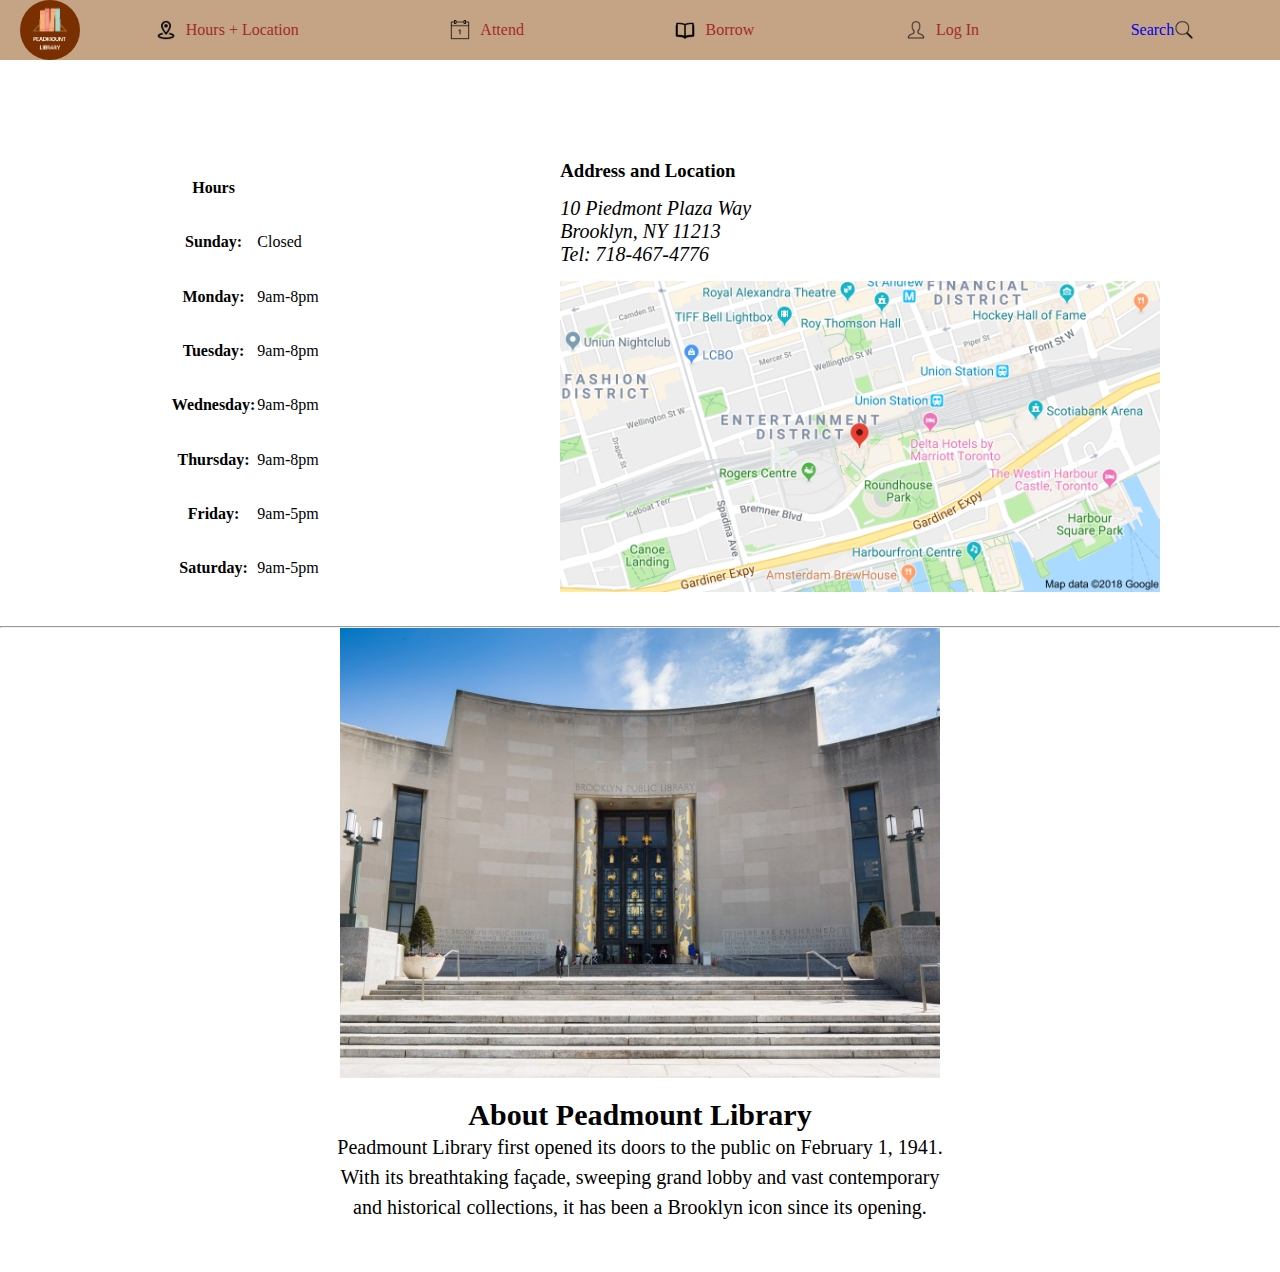
<file: index.html>
<!DOCTYPE html>
<html lang="en">

<head>
    <meta charset="UTF-8">
    <meta http-equiv="X-UA-Compatible" content="IE=edge">
    <meta name="viewport" content="width=device-width, initial-scale=1.0">
    <link rel="stylesheet" href="./css/homepage.css" />
    <title>Peadmount Library</title>
</head>

<body>
    <!--Navigation-->
    <div class="container">
        <div class="top-navigation">
            <div class="navbar-right">
                <img src="./assets/Peadmount_library.png" alt="logo">
            </div>
                <nav class="navbar-left">
                    <li class="nav-item">
                        <img src="./assets/icons8-place-marker-24.png">
                        <a href="index.html" class="nav-link">Hours + Location</a>
                    </li>
                    <li class="nav-item">
                        <img src="./assets/icons8-calendar-1-50.png">
                        <a href="events.html" class="nav-link">Attend</a>
                    </li>
                    <li class="nav-item">
                        <img src="./assets/icons8-open-book-30.png">
                        <a href="borrow.html" class="nav-link">Borrow</a>
                    </li>
                    <li class="nav-item">
                        <img src="./assets/icons8-customer-50.png">
                        <a href="login.html" class="nav-link">Log In</a>
                    </li>
                    <li class="nav-item">
                        <a href="#">Search</a>
                        <img src="./assets/icons8-search-50.png">
                    </li>
                </nav>
        </div>
    </div>
    </div>
    <!--HomepageBody-->
    <div class="group-hours">
        <table class="hours-table">
            <tbody>
                <th>Hours</th>
                <tr>
                    <th>Sunday:</th>
                    <td>Closed</td>
                </tr>
                <tr>
                    <th>Monday:</th>
                    <td>9am-8pm</td>
                </tr>
                <tr>
                    <th>Tuesday:</th>
                    <td>9am-8pm</td>
                </tr>
                <tr>
                    <th>Wednesday:</th>
                    <td>9am-8pm</td>
                </tr>
                <tr>
                    <th>Thursday:</th>
                    <td>9am-8pm</td>
                </tr>
                <tr>
                    <th>Friday:</th>
                    <td>9am-5pm</td>
                </tr>
                <tr>
                    <th>Saturday:</th>
                    <td>9am-5pm</td>
                </tr>
            </tbody>
        </table>
        <div class="group-details">
            <h3>Address and Location</h3>
            <address> 10 Piedmont Plaza Way <br> Brooklyn, NY 11213<br>Tel: 718-467-4776</address>
            <img src="./assets/googlemap.png">
        </div>
    </div>
    <hr>
    <div class="homepage-bottom">
        <img src="./assets/Central_Plaza_fasade.jpg">
    </div>
    </div>
    <div class="history-library">
        <h3>About Peadmount Library</h3>
        <p>Peadmount Library first opened its doors to the public on February 1, 1941.<br> With its breathtaking façade,
            sweeping grand lobby and vast contemporary<br> and historical collections, it has been a Brooklyn icon since
            its opening.
        </p>
    </div>
    </div>
</body>
</html>
</file>
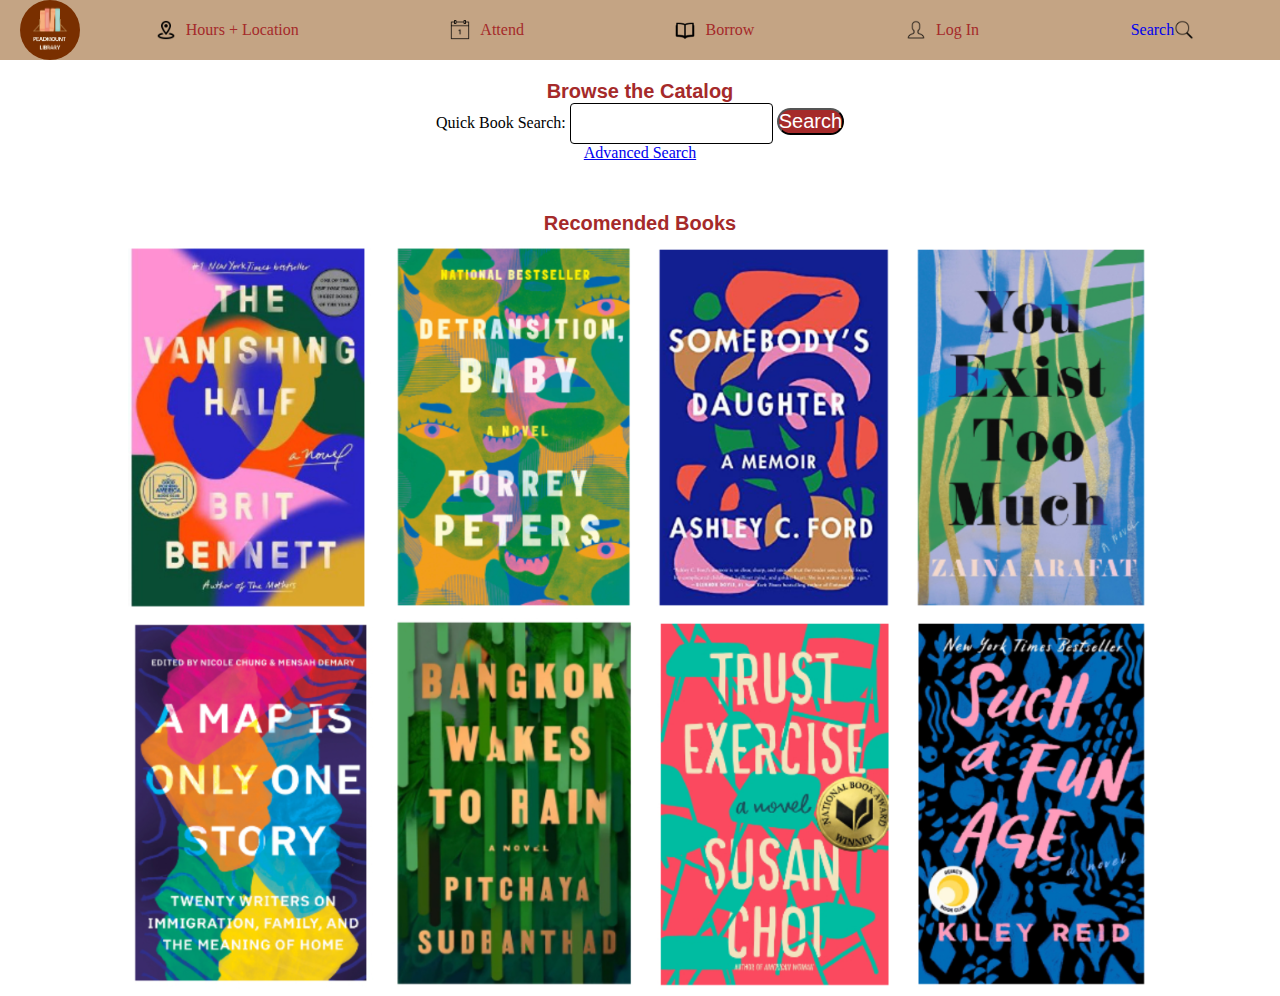
<file: borrow.html>
<!DOCTYPE html>
<html lang="en">
<head>
    <meta charset="UTF-8">
    <meta http-equiv="X-UA-Compatible" content="IE=edge">
    <meta name="viewport" content="width=device-width, initial-scale=1.0">
    <link rel="stylesheet" href="./css/borrow.css"/>
    <title>Peadmount Library</title>
</head>
<body>
    <!--Navigation-->
   <div class="container">
    <div class="top-navigation">
        <div class="navbar-right">
            <img src="./assets/Peadmount_library.png" alt="logo">
        </div>
            <nav class="navbar-left">
                <li class="nav-item">
                    <img src="./assets/icons8-place-marker-24.png">
                    <a href="index.html" class="nav-link">Hours + Location</a>
                </li>
                <li class="nav-item">
                    <img src="./assets/icons8-calendar-1-50.png">
                    <a href="events.html" class="nav-link">Attend</a>
                </li>
                <li class="nav-item">
                    <img src="./assets/icons8-open-book-30.png">
                    <a href="borrow.html" class="nav-link">Borrow</a>
                </li>
                <li class="nav-item">
                    <img src="./assets/icons8-customer-50.png">
                    <a href="login.html" class="nav-link">Log In</a>
                </li>
                <li class="nav-item">
                    <a href="#">Search</a>
                    <img src="./assets/icons8-search-50.png">
                </li>
            </nav>
        </div>
        </div>
        </div>
        <div class="container">
        <div class="catalog">
            <h1> Browse the Catalog</h1>
            <form action="action_page.php">
                <label for="text">Quick Book Search:</label>
                <input type="text" id="Quick Book Search" name="Quick Book Search">
               <a href="#"><button>Search</button></a>
            </form>
            <a href="#">Advanced Search</a>
            <div class="book-selection">
                <h2>Recomended Books</h2>
                <img src="./assets/book-selection.png">
                <img src="./assets/book-selection-2.png">
            </div>
</body>
</html>
</file>
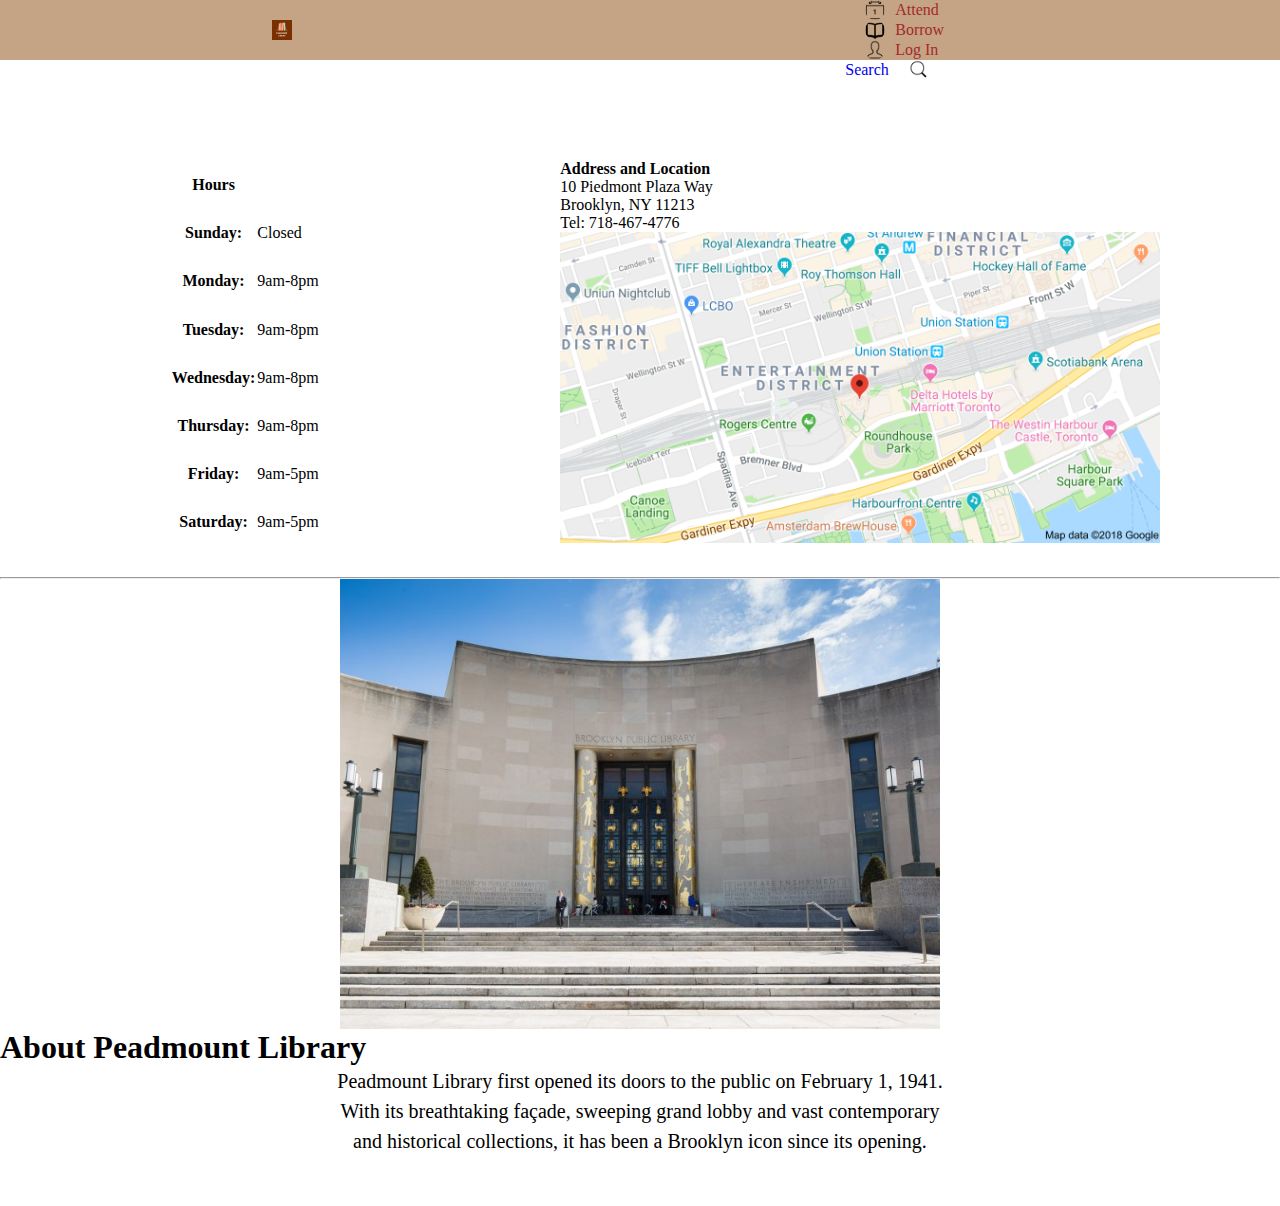
<file: homepage.html>
<!DOCTYPE html>
<html lang="en">
<head>
    <meta charset="UTF-8">
    <meta http-equiv="X-UA-Compatible" content="IE=edge">
    <meta name="viewport" content="width=device-width, initial-scale=1.0">
    <link rel="stylesheet" href="./css/homepage.css"/>
    <title>Peadmount Library</title>
</head>
<body>
    <!--Navigation-->
    <div class="container">
        <div class="top-navigation">
            <div class="navbar-left">
                <img src="./assets/Peadmount library.png" alt="logo">
                <div class="navbar-right">
                    <li class="nav-item">
                        <img src="./assets/icons8-place-marker-24.png">
                        <a href="homepage.html" class="nav-link">Hours + Location</a>
                    </li>
                    <li class="nav-item">
                        <img src="./assets/icons8-calendar-1-50.png">
                        <a href="events.html" class="nav-link">Attend</a>
                    </li>
                    <li class="nav-item">
                        <img src="./assets/icons8-open-book-30.png">
                        <a href="borrow.html" class="nav-link">Borrow</a>
                    </li>
                    <li class="nav-item">
                        <img src="./assets/icons8-customer-50.png">
                        <a href="login.html" class="nav-link">Log In</a>
                    </li>
                    <li class="nav-item">
                        <a href="#">Search</a>
                        <img src="./assets/icons8-search-50.png">
                    </li>
                </nav>
            </nav>
            </div>
            </div>
            </div>
            </div>
                    <!--HomepageBody-->
                    <div class="group-hours">
                        <table class="hours-table">
                            <tbody>
                                <th>Hours</th>
                                <tr><th>Sunday:</th><td>Closed</td></tr>
                                <tr><th>Monday:</th><td>9am-8pm</td></tr>
                                <tr><th>Tuesday:</th><td>9am-8pm</td></tr>
                                <tr><th>Wednesday:</th><td>9am-8pm</td></tr>
                                <tr><th>Thursday:</th><td>9am-8pm</td></tr>
                                <tr><th>Friday:</th><td>9am-5pm</td></tr>
                                <tr><th>Saturday:</th><td>9am-5pm</td></tr>
                            </tbody>
                        </table>
                    <div class="group-details">
                        <p> <b>Address and Location</b><br>10 Piedmont Plaza Way <br> Brooklyn, NY 11213<br>Tel: 718-467-4776</p>
                        <img src="./assets/googlemap.png">
                        </div>
                        </div>
                        <hr>
                    <div class="homepage-bottom">
                      <img src="./assets/Central_Plaza_fasade.jpg">
                      </div>
                    </div>
                      <div class="history-library">
                      <h1>About Peadmount Library</h1>
                      <p>Peadmount Library first opened its doors to the public on February 1, 1941.<br> With its breathtaking façade, sweeping grand lobby and vast contemporary<br> and historical collections, it has been a Brooklyn icon since its opening.
</p>
</div>
                    </div>

                   



</body>
</html>
</file>
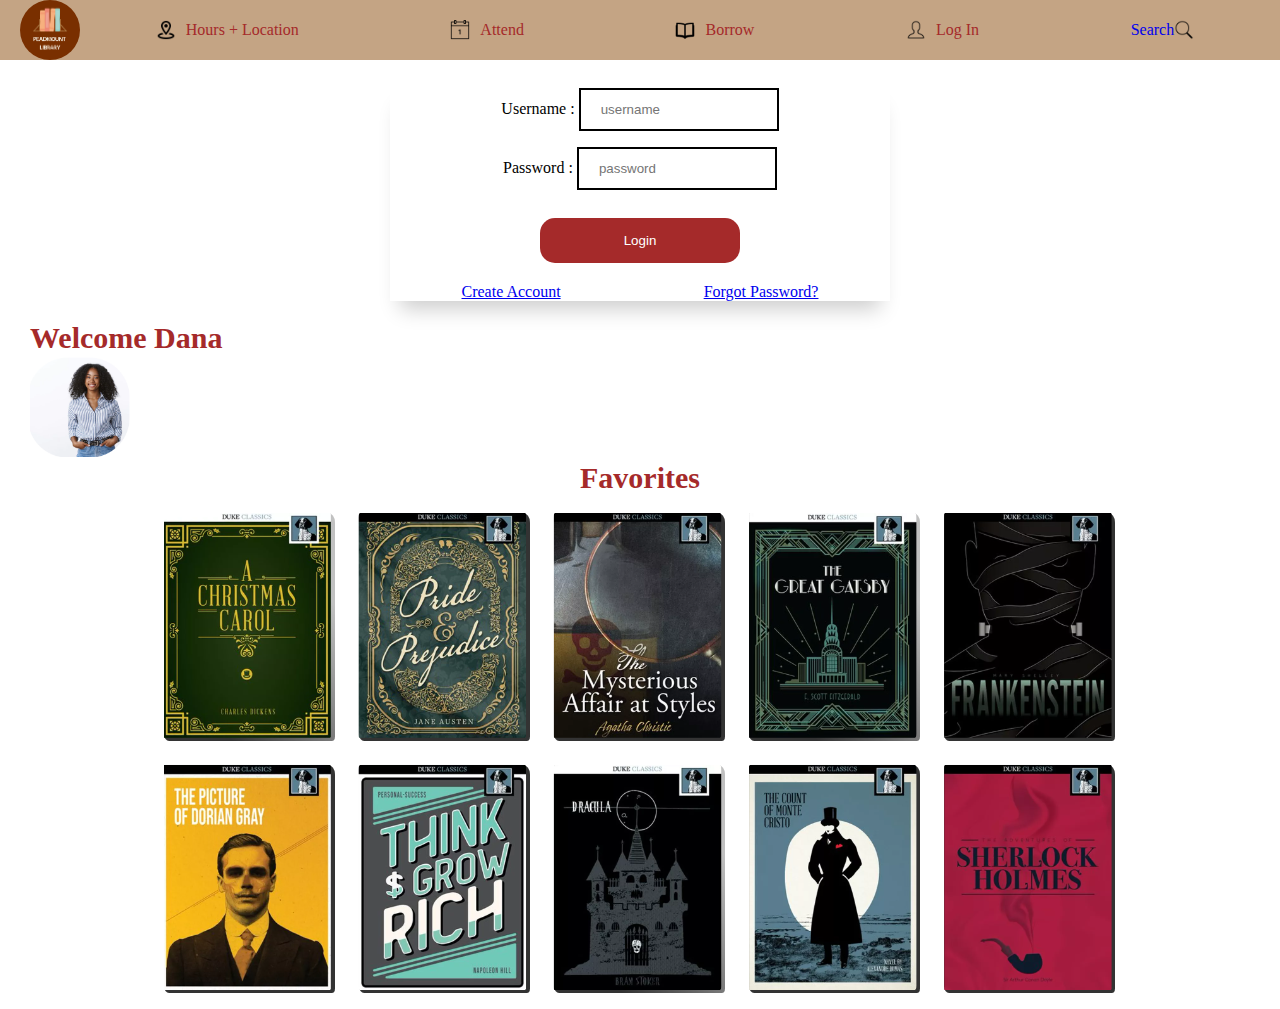
<file: login.html>
<!DOCTYPE html>
<html lang="en">
<head>
    <meta charset="UTF-8">
    <meta http-equiv="X-UA-Compatible" content="IE=edge">
    <meta name="viewport" content="width=device-width, initial-scale=1.0">
    <link rel="stylesheet" href="./css/login.css"/>
    <title>Peadmount Library</title>
</head>
<body>
    <!--Navigation-->
   <div class="container">
    <div class="top-navigation">
        <div class="navbar-right">
            <img src="./assets/Peadmount_library.png" alt="logo">
            </div>
            <nav class="navbar-left">
                <li class="nav-item">
                    <img src="./assets/icons8-place-marker-24.png" alt="hours">
                    <a href="index.html" class="nav-link">Hours + Location</a>
                </li>
                <li class="nav-item">
                    <img src="./assets/icons8-calendar-1-50.png" alt="events">
                    <a href="events.html" class="nav-link">Attend</a>
                </li>
                <li class="nav-item">
                    <img src="./assets/icons8-open-book-30.png" alt="books">
                    <a href="borrow.html" class="nav-link">Borrow</a>
                </li>
                <li class="nav-item">
                    <img src="./assets/icons8-customer-50.png"alt=login>
                    <a href="login.html" class="nav-link">Log In</a>
                </li>
                <li class="nav-item">
                    <a href="#">Search</a>
                    <img src="./assets/icons8-search-50.png" alt="search">
                </li>
            </nav>
        </div>
        </div>
        </div>
        <div class="login-form">
       <form>   
        <div>
                <label>Username : </label>   
                <input type="text" placeholder="username" name="username" required>  
                </div>
                <div>
                <label>Password : </label>   
                <input type="text" placeholder="password" name="password" required>  
                </div>
                <button type="submit">Login</button>   
                <div class="forget-password"> 
                <a href="#"> Create Account </a>   
                <a href="#"> Forgot Password? </a>   
                </div>
            </div>   
        </form> 
        </div>
        </div>
        <div class="loggedin-page">
        <div class="welcome">
            <h1>Welcome Dana</h1>
            <img src="./assets/profile_pic.png" alt="profile">
            </div>
            </div>
            <div class="fave-books">
            <h2>Favorites</h2>
            <img src="./assets/favorites.png" alt="fave-books">
            </div>
        </div>

</body>
</html>
</file>
<file: css/homepage.css>
*{
    padding: 0;
    margin: 0;
    box-sizing: 0;
    scroll-behavior: smooth;
}
.top-navigation{
    display:flex;
    background-color: #C4A484;
    height: 60px;
}
.navbar-right img{
    width: 60px;
    border-radius: 30px;
    /* margin-bottom: 50px; */
    margin-left: 20px;
}
.navbar-left{
    display: flex;
    flex: 1;
    justify-content: space-around;
    align-items: center;
}
.navbar-left li{
    list-style-type: none;
}
.navbar-left img{
    width:20px;
    display: flex;
    justify-content: flex-end;
    margin-right: 10px;
} 
.nav-link{
    color: brown;
    display: flex;
}
.nav-item{
    display: flex;
    align-items: center;
}
.nav-item a{
    text-decoration: none;
}
.nav-item a:hover{
    text-decoration: underline;
    color: white;

}
.group-hours{
    margin-top: 100px;
    display: flex;
    justify-content: space-around;
    margin-bottom: 30px;
    margin-left: 50px;
    flex-wrap: wrap;
}
.group-details address{
    font-size: 20px;
    margin:15px 0px;
}

.group-details img{
    width:600px;
}

.hr{
    height:20px;
    border-width:0;
    background-color: black;
}
.homepage-bottom{
    display: flex;
    justify-content: center;
}
.homepage-bottom img{
    max-width:600px;
}
.history-library h3{
    font-size: 30px;
    color: black;
    margin-top: 20px;
    text-align: center;
}
.history-library p{
    font-size: 20px;
    font-family:Cambria, Cochin, Georgia, Times, 'Times New Roman', serif;
    color: black;
    text-align: center;
    line-height: 30px;
    margin-bottom: 50px;
}
@media   (max-width:860px){
    .hours-table{
    margin-bottom:100px;
    }
    
    
}
</file>
<file: css/borrow.css>
*{
    padding: 0;
    margin: 0;
    box-sizing: 0;
    scroll-behavior: smooth;  
}
.top-navigation{
    display:flex;
    background-color: #C4A484;
    height: 60px;
}
.navbar-right img{
    width: 60px;
    border-radius: 30px;
    /* margin-bottom: 50px; */
    margin-left: 20px;
}
.navbar-left{
    display: flex;
    flex: 1;
    justify-content: space-around;
    align-items: center;
}
.navbar-left li{
    list-style-type: none;
}
.navbar-left img{
    width:20px;
    display: flex;
    justify-content: flex-end;
    margin-right: 10px;
} 
.nav-link{
    color: brown;
    display: flex;
}
.nav-item{
    display: flex;
    align-items: center;
}
.nav-item a{
    text-decoration: none;
}
.nav-item a:hover{
    text-decoration: underline;
    color: white;

}
.body{
    background-color: bisque;
}
.catalog{
    justify-content: center;
    text-align: center;
}
.catalog h1{
    text-align: center;
    justify-content: center;
    font-size: 20px;
    font-family:'Franklin Gothic Medium', 'Arial Narrow', Arial, sans-serif;
    color: brown;
    margin-top: 20px;
}
input[type=text], select, textarea{
    max-width: 25rem;
    padding: 12px;
    border: 1px solid black;
    border-radius: 4px;
    box-sizing: border-box;
}
.catalog button{
    font-size: 20px;
    text-align: center;
    justify-content: center;
    color: white;
    background-color: brown;
    font-family: sans-serif;
    max-width:100px;
    gap:1em;
    border-radius: 50px;
}
.book-selection{
    margin-top: 50px;
    text-align: center;
}
.book-selection h2{
    text-align: center;
    justify-content: center;
    font-size: 20px;
    font-family:'Franklin Gothic Medium', 'Arial Narrow', Arial, sans-serif;
    color: brown;
    margin-bottom: 10px;
}
.book-selection img{
    max-width: 80%;
    gap:2em;
}
</file>
<file: css/login.css>
*{
    padding: 0;
    margin: 0;
    box-sizing: 0;
    scroll-behavior: smooth;  
}
.top-navigation{
    display:flex;
    background-color: #C4A484;
    height: 60px;
}
.navbar-right img{
    width: 60px;
    border-radius: 30px;
    /* margin-bottom: 50px; */
    margin-left: 20px;
}
.navbar-left{
    display: flex;
    flex: 1;
    justify-content: space-around;
    align-items: center;
}
.navbar-left li{
    list-style-type: none;
}
.navbar-left img{
    width:20px;
    display: flex;
    justify-content: flex-end;
    margin-right: 10px;
} 
.nav-link{
    color: brown;
    display: flex;
}
.nav-item{
    display: flex;
    align-items: center;
}
.nav-item a{
    text-decoration: none;
}
.nav-item a:hover{
    text-decoration: underline;
    color: white;

}

.login-form{
box-shadow: rgba(0, 0, 0, 0.2) 0px 18px 20px -10px;
width:500px;
margin: 20px auto;
text-align: center;
}
input[type=text], input[type=password] {   
    width: 200px;   
    margin: 8px 0;  
    padding: 12px 20px;   
    display: inline-block;   
    border: 2px solid black;   
    box-sizing: border-box;   
} 
button {   
    background-color: brown;   
    width: 40%;
    border-radius: 15px;
     color: white;   
     padding: 15px;   
     margin: 20px 0px;  
     border: none;   
     cursor: pointer; 
      }  
      .forget-password{
        display: flex;
        justify-content: space-around;
        align-items: center;
      }     
 
button:hover {   
     opacity: 0.7;   
 }   
 .welcome{
    padding-left: 30px;
 }
 .welcome h1{
    font-size: 30px;
    color: brown;
 } 

 .welcome img{
    width: 100px;
    border-radius: 50;
 }
 .fave-books h2{
    font-size: 30px;
    color: brown;
    margin-bottom: 10px;
 }
 .fave-books{
    /* width:700px; */
    text-align: center;
 }
</file>
